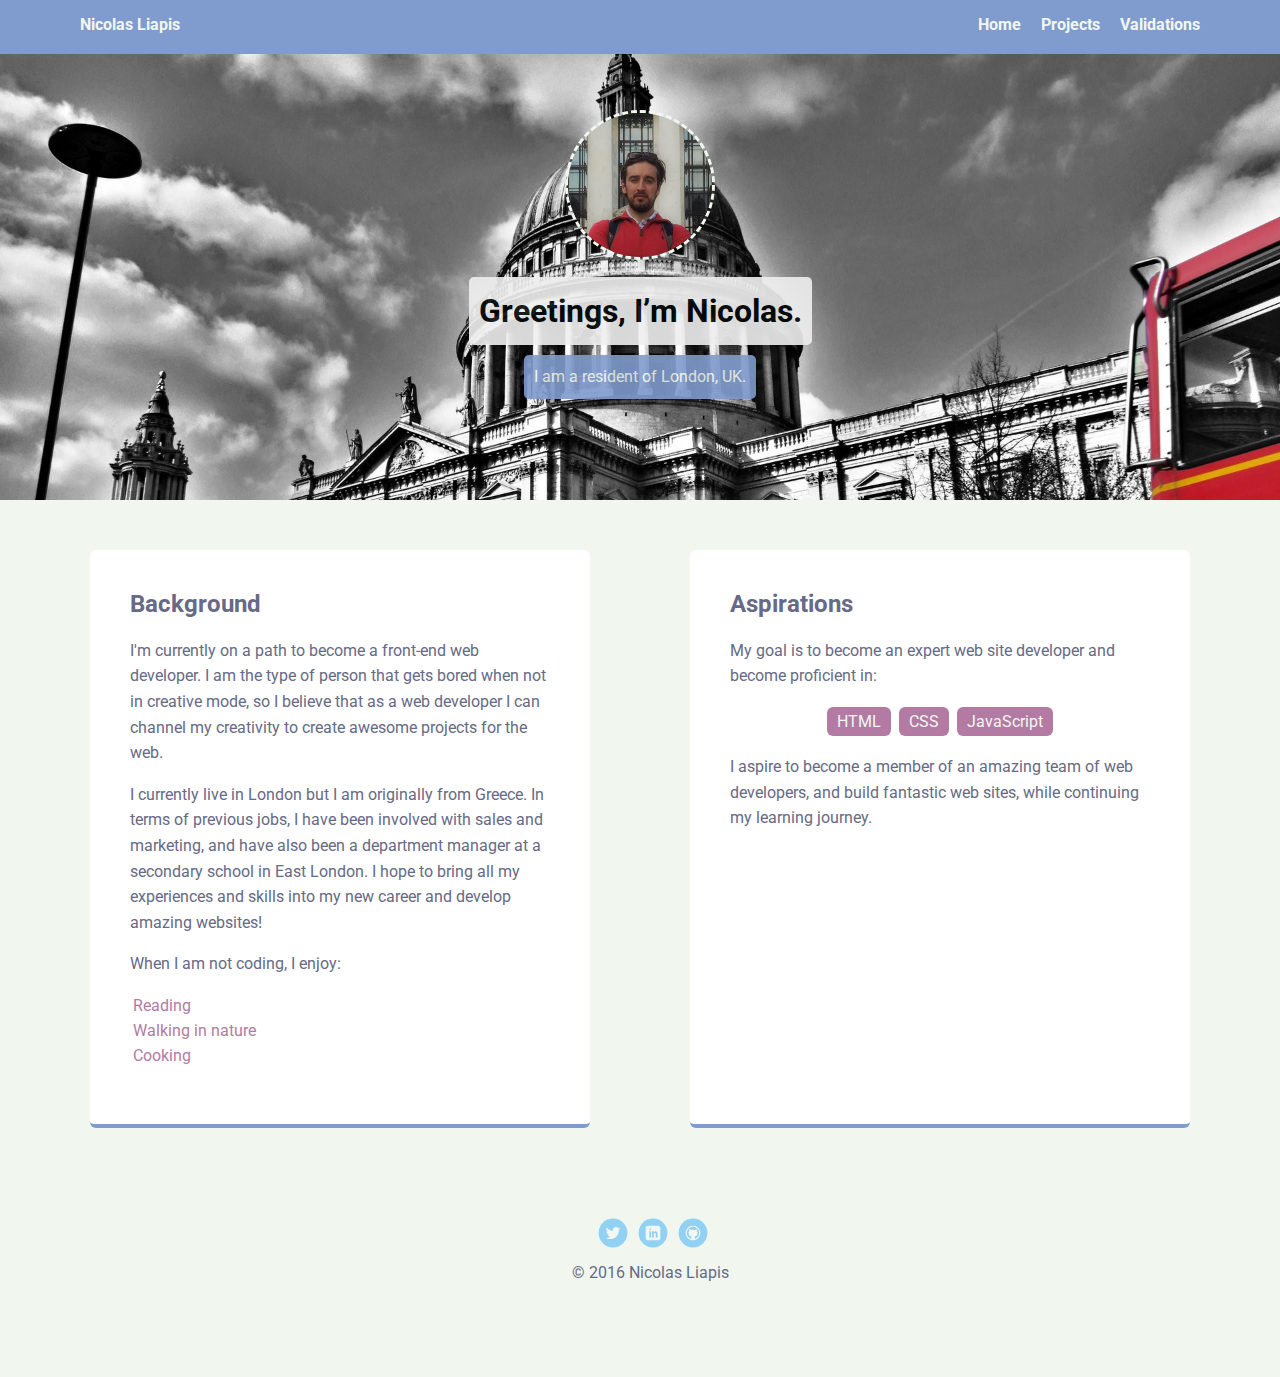
<file: index.html>
<!doctype html>
<html lang="en">
  <head>
    <meta charset="utf-8">
    <title>Nicolas Liapis Profile</title>
    <meta name="viewport" content="width=device-width, initial-scale=1.0">
    <link rel="stylesheet" href="styles.css">
    <link href="https://fonts.googleapis.com/css?family=Muli%7CRoboto:400,300,500,700,900" rel="stylesheet">
  </head>
    <body>
      <div class="main-nav">
          <ul class="nav">
            <li class="name">Nicolas Liapis</li>
            <li><a href="index.html">Home</a></li>
            <li><a href="projects.html">Projects</a></li>
            <li><a href="validations.html">Validations</a></li>
          </ul>
      </div>
      <header>
        <img src="images/profile_pic.jpg" alt="Image of Nicolas Liapis" class="profile-image">
        <h1 class="tag name">Greetings, I’m Nicolas.</h1>
        <p class="tag location">I am a resident of London, UK.</p>
      </header>
      <main class="flex">
        <div class="card">
          <h2>Background</h2>
            <p>I'm currently on a path to become a front-end web developer. I am the type of person that gets bored when not in creative mode, so I believe that as a web developer I can channel my creativity to create awesome projects for the web.
            </p>
            <p>I currently live in London but I am originally from Greece. In terms of previous jobs, I have been involved  with sales and marketing, and have also been a department manager at a secondary school in East London. I hope to bring all my experiences and skills into my new career and develop amazing websites!
            </p>
            <p>When I am not coding, I enjoy:
            </p>
          <ul class="hobbies">
            <li>Reading</li>
            <li>Walking in nature</li>
            <li>Cooking</li>
          </ul>
        </div>
        <div class="card">
          <h2>Aspirations</h2>
            <p>My goal is to become an expert web site developer and become proficient in:</p>
            <ul class="skills">
              <li><a class="buttons" href="https://en.wikipedia.org/wiki/HTML" target="_blank">HTML</a></li>
              <li><a class="buttons" href="https://en.wikipedia.org/wiki/Cascading_Style_Sheets" target="_blank">CSS</a></li>
              <li><a class="buttons" href="https://en.wikipedia.org/wiki/JavaScript" target="_blank">JavaScript</a></li>
            </ul>
            <p>I aspire to become a member of an amazing team of web developers, and build fantastic web sites, while continuing my learning journey.
            </p>
        </div>
      </main>
      <footer>
        <ul>
          <li><a href="https://twitter.com/NicolasLiapis" target="_blank" class="social twitter">Twitter</a></li>
          <li><a href="https://www.linkedin.com/in/nicolas-liapis" target="_blank" class="social linkedin">LinkedIn</a></li>
          <li><a href="https://github.com/Nicolas-Liapis" target="_blank" class="social github">Github</a></li>
        </ul>
        <p class="copyright">&copy; 2016 Nicolas Liapis</p>
      </footer>
    </body>
  </html>
</file>
<file: styles.css>
/********Color Palette *******

letters: #666a86
whites: #f1f7ee
black: #000807
details: #809bce (blue) #b37ba4 (redish)
*/

/* Global Layout Set-up */
* {
  box-sizing: border-box;
}

body {
  margin: 0;
  padding: 0;
  text-align: center;
  font-family: 'Roboto', sans-serif;
  color: #666a86;
  background: #f1f7ee;
}

/* Link Styles */

a {
  text-decoration: none;
  color: #f1f7ee;
  transition-duration: .6s
}
a:hover {
  color: #81a4cd;
}

.index {
  z-index: 999;
}


/* Section Styles */

.main-nav {
  width: 100%;
  background: #809bce;
  min-height: 30px;
  padding: 10px;
  position: fixed;
  text-align: center;
  z-index: 999;
}
.nav {
  display: flex;
  justify-content: space-around;
  font-weight: 700;
  list-style-type: none;
  margin: 0 auto;
  padding: 0;
}

.nav .name {
    display: block;
    margin-right: auto;
    color: #f1f7ee;
}
.nav li {
  padding: 5px 10px 10px 10px;
}

.nav a:hover {
  color: #666a86;
}

header {
  text-align: center;
  background: url('images/london_night.jpg') no-repeat top center ;
  background-size: cover;
  overflow: hidden;
  padding-top: 60px;
}
header {
  line-height: 1.5;
  min-height: 15em;
}
header .profile-image {
  margin-top: 50px;
  width: 150px;
  height: 150px;
  border-radius: 50%;
  border: 3px dashed #f1f7ee;
  transition: all .5s ease-out;
}
header .profile-image:hover {
  transform: scale(1.2) rotate(360deg) translateY(-16px);
}
.tag {
  background-color: #efefef;
  color: #000807;
  padding: 10px;
  border-radius: 5px;
  display: table;
  margin: 10px auto;
  opacity: 0.90;
}
.location {
  background-color: #809bce;
  color: #f1f7ee;
}
.card {
  margin: 30px;
  padding: 20px 40px 40px;
  max-width: 500px;
  text-align: left;
  background: #fff;
  border-bottom: 4px solid #809bce;
  border-radius: 6px;
  transition: all .5s;
}
.card:hover {
  border-color: #809bce;
}

ul.hobbies {
    padding: 0;
}

.hobbies li{
  list-style: none;
  padding: 3px;
  color: #b37ba4;
}

ul.skills {
  padding: 0;
  text-align: center;
}

.skills li {
  border-radius: 6px;
  display: inline-block;
  background: #b37ba4;
  color: white;
  padding: 5px 10px;
  margin: 2px;
}

.skills li:nth-child(-2) {
  background: #809bce;
}

.buttons {
  color: #f1f7ee;
}

.buttons:hover {
  color: #666a86;
}

.gallery {
  max-width: 500px;
  height: auto;
  display: flex;

}

.dog-image {
  margin: 30px;
  padding: 0;
  border: 5px solid #809bce;
  border-radius: 45%;
  max-width: 100%;
  height: auto;
  align-self: center;
}

footer {
  width: 100%;
  min-height: 30px;
  padding: 20px 0 40px 20px;
}

footer .copyright {
  top: -8px;
  font-size: .75em;
}

footer ul {
  list-style-type: none;
  margin: 0;
  padding: 0;
}

footer ul li {
  display: inline-block;
}

a.social {
  display: inline-block;
  text-indent: -9999px;
  margin-left: 5px;
  width: 30px;
  height: 30px;
  background-size: 30px 30px;
  opacity: .4;
  transition: all .5s;
}
a.twitter {
  background-image: url(images/twitter.svg);
}
a.linkedin {
  background-image: url(images/linkedin.svg);
}
a.github {
  background-image: url(images/github.svg);
}
a.social:hover {
  opacity: 1;
}
.clearfix {
  clear: both;
}

/* Styles for larger screens */
@media screen and (min-width: 720px) {

  .flex {
      display: -ms-flexbox;      /* TWEENER - IE 10 */
      display: flex;
      max-width: 1200px;
      -ms-flex-pack: distribute;
      justify-content: space-around;
      margin: 0 auto;
  }

  header {
    min-height: 500px;
  }

  .nav {
    max-width: 1200px;
    padding: 0 30px;
  }


  main {
    padding-top: 20px;
  }

  main p {
    line-height: 1.6em;
  }

  footer {
    font-size: 1.3em;
    max-width: 1200px;
    margin: 40px auto;
  }

}
</file>
